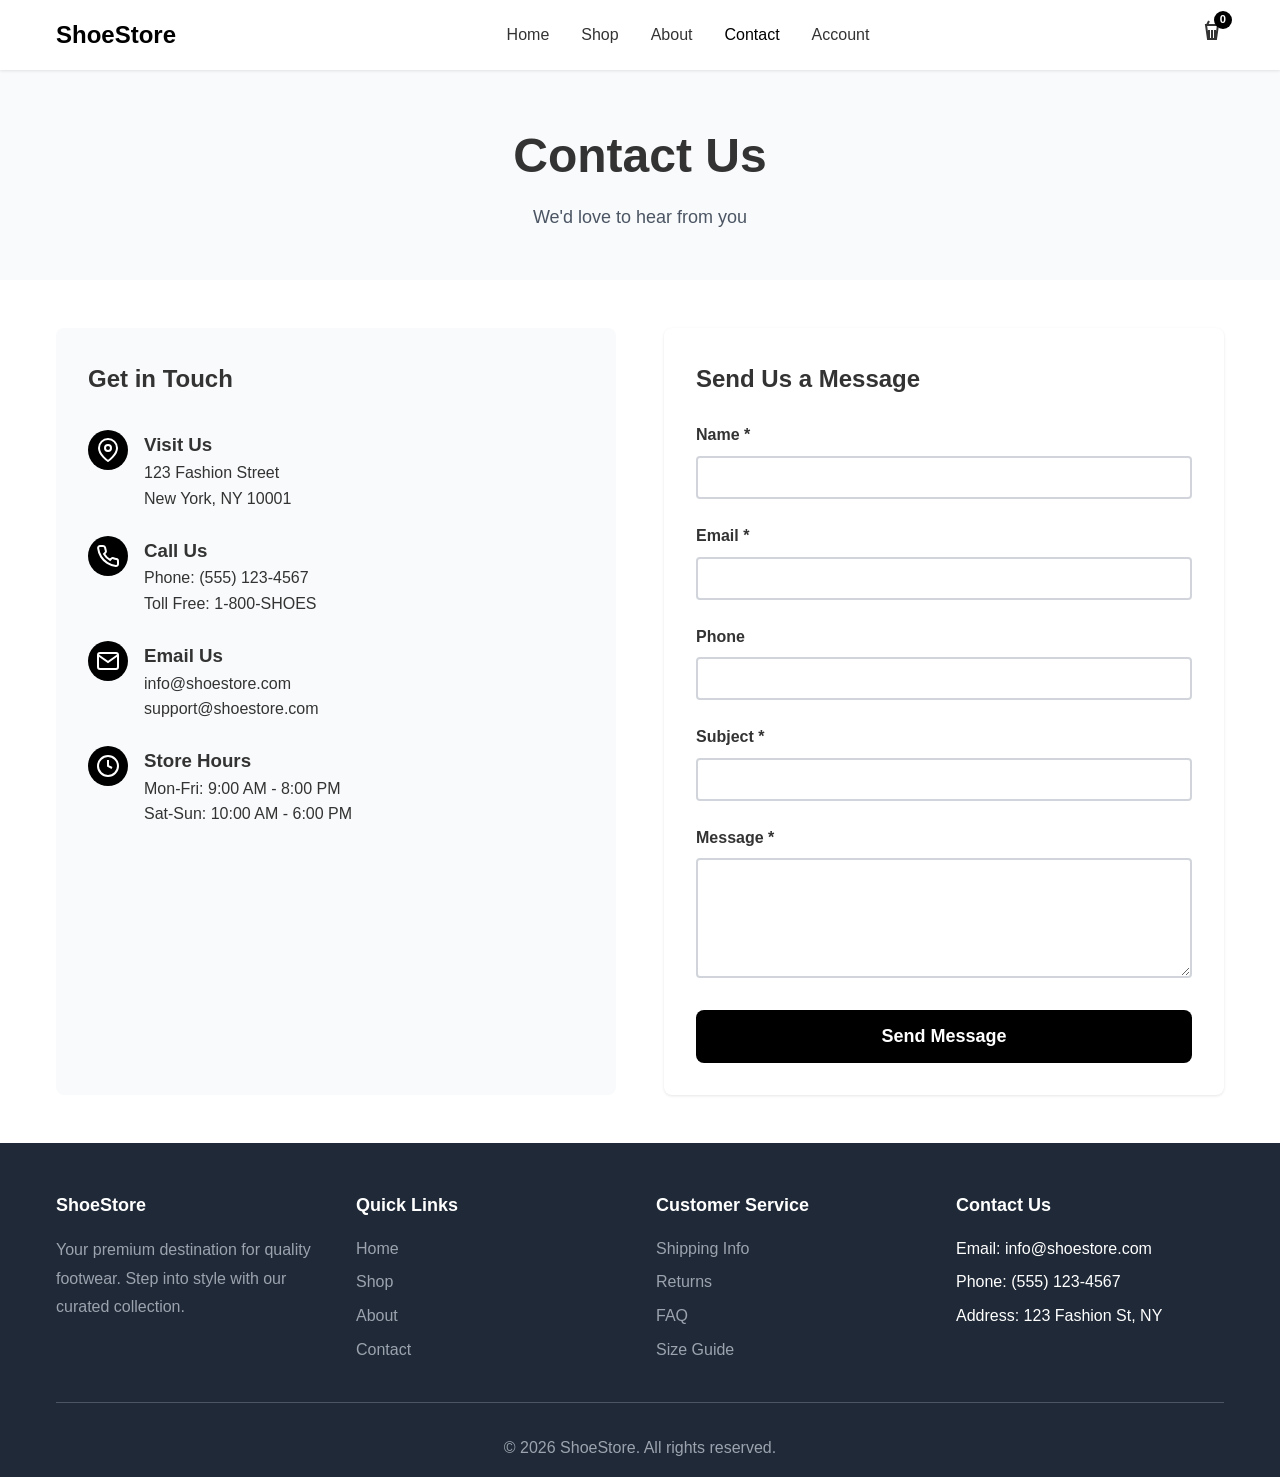
<file: Assignment_2/contact.html>
<!DOCTYPE html>
<html lang="en">
<head>
    <meta charset="UTF-8">
    <meta name="viewport" content="width=device-width, initial-scale=1.0">
    <title>Contact Us - ShoeStore</title>
    <link rel="stylesheet" href="styles.css">
</head>
<body>
    <!-- Header -->
    <header class="header">
        <div class="container">
            <nav class="nav">
                <div class="logo">ShoeStore</div>
                <ul class="nav-menu">
                    <li><a href="index.html">Home</a></li>
                    <li><a href="shop.html">Shop</a></li>
                    <li><a href="about.html">About</a></li>
                    <li><a href="contact.html" class="active">Contact</a></li>
                    <li><a href="account.html">Account</a></li>
                </ul>
                <div class="nav-actions">
                    <a href="cart.html" class="nav-icon">
                        <svg width="24" height="24" viewBox="0 0 24 24" fill="none" stroke="currentColor" stroke-width="2">
                            <path d="M9 2L7 6m10-4l2 4M6 6h12l-2 14H8L6 6zm6 5v8m-3-8v8m6-8v8"/>
                        </svg>
                        <span class="cart-badge">0</span>
                    </a>
                    <button class="mobile-menu-toggle">☰</button>
                </div>
            </nav>
        </div>
    </header>

    <!-- Page Header -->
    <section class="page-header">
        <div class="container">
            <h1>Contact Us</h1>
            <p>We'd love to hear from you</p>
        </div>
    </section>

    <!-- Contact Content -->
    <section class="contact-page">
        <div class="container">
            <div class="contact-grid">
                <!-- Contact Information -->
                <div class="contact-info">
                    <h2 style="margin-bottom: 2rem;">Get in Touch</h2>
                    
                    <div class="info-item">
                        <div class="info-icon">
                            <svg width="24" height="24" viewBox="0 0 24 24" fill="none" stroke="currentColor" stroke-width="2">
                                <path d="M21 10c0 7-9 13-9 13s-9-6-9-13a9 9 0 0 1 18 0z"/>
                                <circle cx="12" cy="10" r="3"/>
                            </svg>
                        </div>
                        <div>
                            <h3>Visit Us</h3>
                            <p>123 Fashion Street<br>New York, NY 10001</p>
                        </div>
                    </div>

                    <div class="info-item">
                        <div class="info-icon">
                            <svg width="24" height="24" viewBox="0 0 24 24" fill="none" stroke="currentColor" stroke-width="2">
                                <path d="M22 16.92v3a2 2 0 0 1-2.18 2 19.79 19.79 0 0 1-8.63-3.07 19.5 19.5 0 0 1-6-6 19.79 19.79 0 0 1-3.07-8.67A2 2 0 0 1 4.11 2h3a2 2 0 0 1 2 1.72 12.84 12.84 0 0 0 .7 2.81 2 2 0 0 1-.45 2.11L8.09 9.91a16 16 0 0 0 6 6l1.27-1.27a2 2 0 0 1 2.11-.45 12.84 12.84 0 0 0 2.81.7A2 2 0 0 1 22 16.92z"/>
                            </svg>
                        </div>
                        <div>
                            <h3>Call Us</h3>
                            <p>Phone: (555) 123-4567<br>Toll Free: 1-800-SHOES</p>
                        </div>
                    </div>

                    <div class="info-item">
                        <div class="info-icon">
                            <svg width="24" height="24" viewBox="0 0 24 24" fill="none" stroke="currentColor" stroke-width="2">
                                <path d="M4 4h16c1.1 0 2 .9 2 2v12c0 1.1-.9 2-2 2H4c-1.1 0-2-.9-2-2V6c0-1.1.9-2 2-2z"/>
                                <polyline points="22,6 12,13 2,6"/>
                            </svg>
                        </div>
                        <div>
                            <h3>Email Us</h3>
                            <p>info@shoestore.com<br>support@shoestore.com</p>
                        </div>
                    </div>

                    <div class="info-item">
                        <div class="info-icon">
                            <svg width="24" height="24" viewBox="0 0 24 24" fill="none" stroke="currentColor" stroke-width="2">
                                <circle cx="12" cy="12" r="10"/>
                                <polyline points="12 6 12 12 16 14"/>
                            </svg>
                        </div>
                        <div>
                            <h3>Store Hours</h3>
                            <p>Mon-Fri: 9:00 AM - 8:00 PM<br>Sat-Sun: 10:00 AM - 6:00 PM</p>
                        </div>
                    </div>
                </div>

                <!-- Contact Form -->
                <div class="contact-form">
                    <h2 style="margin-bottom: 1.5rem;">Send Us a Message</h2>
                    <form onsubmit="handleContactSubmit(event)">
                        <div class="form-group">
                            <label for="name">Name *</label>
                            <input type="text" id="name" required>
                        </div>

                        <div class="form-group">
                            <label for="email">Email *</label>
                            <input type="email" id="email" required>
                        </div>

                        <div class="form-group">
                            <label for="phone">Phone</label>
                            <input type="tel" id="phone">
                        </div>

                        <div class="form-group">
                            <label for="subject">Subject *</label>
                            <input type="text" id="subject" required>
                        </div>

                        <div class="form-group">
                            <label for="message">Message *</label>
                            <textarea id="message" required></textarea>
                        </div>

                        <button type="submit" class="submit-btn">Send Message</button>
                    </form>
                </div>
            </div>
        </div>
    </section>

    <!-- Footer -->
    <footer class="footer">
        <div class="container">
            <div class="footer-grid">
                <div class="footer-column">
                    <h4>ShoeStore</h4>
                    <p>Your premium destination for quality footwear. Step into style with our curated collection.</p>
                </div>
                <div class="footer-column">
                    <h4>Quick Links</h4>
                    <ul>
                        <li><a href="index.html">Home</a></li>
                        <li><a href="shop.html">Shop</a></li>
                        <li><a href="about.html">About</a></li>
                        <li><a href="contact.html">Contact</a></li>
                    </ul>
                </div>
                <div class="footer-column">
                    <h4>Customer Service</h4>
                    <ul>
                        <li><a href="#">Shipping Info</a></li>
                        <li><a href="#">Returns</a></li>
                        <li><a href="#">FAQ</a></li>
                        <li><a href="#">Size Guide</a></li>
                    </ul>
                </div>
                <div class="footer-column">
                    <h4>Contact Us</h4>
                    <ul>
                        <li>Email: info@shoestore.com</li>
                        <li>Phone: (555) 123-4567</li>
                        <li>Address: 123 Fashion St, NY</li>
                    </ul>
                </div>
            </div>
            <div class="footer-bottom">
                <p>&copy; 2026 ShoeStore. All rights reserved.</p>
            </div>
        </div>
    </footer>

    <script src="script.js"></script>
</body>
</html>
</file>
<file: Assignment_2/styles.css>
/* Reset and Base Styles */
* {
    margin: 0;
    padding: 0;
    box-sizing: border-box;
}

:root {
    --primary-color: #000000;
    --secondary-color: #ffffff;
    --gray-50: #f9fafb;
    --gray-100: #f3f4f6;
    --gray-200: #e5e7eb;
    --gray-300: #d1d5db;
    --gray-400: #9ca3af;
    --gray-600: #4b5563;
    --gray-800: #1f2937;
    --yellow-400: #fbbf24;
    --transition: all 0.3s ease;
}

body {
    font-family: -apple-system, BlinkMacSystemFont, 'Segoe UI', Roboto, 'Helvetica Neue', Arial, sans-serif;
    line-height: 1.6;
    color: #333;
}

.container {
    max-width: 1200px;
    margin: 0 auto;
    padding: 0 1rem;
}

/* Header and Navigation */
.header {
    background: white;
    box-shadow: 0 1px 3px rgba(0, 0, 0, 0.1);
    position: sticky;
    top: 0;
    z-index: 100;
}

.nav {
    display: flex;
    justify-content: space-between;
    align-items: center;
    padding: 1rem 0;
}

.logo {
    font-size: 1.5rem;
    font-weight: bold;
    color: var(--primary-color);
}

.nav-menu {
    display: flex;
    list-style: none;
    gap: 2rem;
}

.nav-menu a {
    text-decoration: none;
    color: #333;
    font-weight: 500;
    transition: var(--transition);
}

.nav-menu a:hover,
.nav-menu a.active {
    color: var(--primary-color);
}

.nav-actions {
    display: flex;
    align-items: center;
    gap: 1rem;
}

.nav-icon {
    position: relative;
    color: #333;
    text-decoration: none;
}

.cart-badge {
    position: absolute;
    top: -8px;
    right: -8px;
    background: var(--primary-color);
    color: white;
    border-radius: 50%;
    width: 18px;
    height: 18px;
    display: flex;
    align-items: center;
    justify-content: center;
    font-size: 0.7rem;
    font-weight: bold;
}

.mobile-menu-toggle {
    display: none;
    background: none;
    border: none;
    font-size: 1.5rem;
    cursor: pointer;
}

/* Hero Section */
.hero {
    position: relative;
    height: 600px;
    overflow: hidden;
}

.hero-image {
    width: 100%;
    height: 100%;
    object-fit: cover;
}

.hero-overlay {
    position: absolute;
    inset: 0;
    background: rgba(0, 0, 0, 0.4);
    display: flex;
    align-items: center;
    justify-content: center;
}

.hero-content {
    text-align: center;
    color: white;
    padding: 0 1rem;
    max-width: 800px;
}

.hero-content h1 {
    font-size: 3.5rem;
    margin-bottom: 1.5rem;
    font-weight: 700;
}

.hero-content p {
    font-size: 1.25rem;
    margin-bottom: 2rem;
    line-height: 1.8;
}

/* Buttons */
.btn {
    display: inline-flex;
    align-items: center;
    gap: 0.5rem;
    padding: 1rem 2rem;
    border-radius: 9999px;
    text-decoration: none;
    font-weight: 500;
    transition: var(--transition);
    border: none;
    cursor: pointer;
}

.btn-primary {
    background: white;
    color: var(--primary-color);
}

.btn-primary:hover {
    background: var(--gray-200);
}

.btn-secondary {
    background: var(--primary-color);
    color: white;
}

.btn-secondary:hover {
    background: var(--gray-800);
}

/* Features Section */
.features {
    padding: 4rem 0;
    background: white;
}

.features-grid {
    display: grid;
    grid-template-columns: repeat(auto-fit, minmax(250px, 1fr));
    gap: 2rem;
}

.feature-item {
    text-align: center;
}

.feature-icon {
    width: 4rem;
    height: 4rem;
    background: var(--gray-100);
    border-radius: 50%;
    display: flex;
    align-items: center;
    justify-content: center;
    margin: 0 auto 1rem;
}

.feature-item h3 {
    font-weight: 600;
    margin-bottom: 0.5rem;
}

.feature-item p {
    font-size: 0.875rem;
    color: var(--gray-600);
}

/* Featured Products Section */
.featured-products {
    padding: 4rem 0;
    background: var(--gray-50);
}

.section-header {
    text-align: center;
    margin-bottom: 3rem;
}

.section-header h2 {
    font-size: 2.5rem;
    margin-bottom: 1rem;
}

.section-header p {
    color: var(--gray-600);
    max-width: 800px;
    margin: 0 auto;
}

.products-grid {
    display: grid;
    grid-template-columns: repeat(auto-fit, minmax(280px, 1fr));
    gap: 2rem;
}

.product-card {
    background: white;
    border-radius: 0.5rem;
    overflow: hidden;
    box-shadow: 0 1px 3px rgba(0, 0, 0, 0.1);
    transition: var(--transition);
    text-decoration: none;
    color: inherit;
}

.product-card:hover {
    box-shadow: 0 10px 25px rgba(0, 0, 0, 0.15);
}

.product-image {
    aspect-ratio: 1;
    overflow: hidden;
    background: var(--gray-100);
}

.product-image img {
    width: 100%;
    height: 100%;
    object-fit: cover;
    transition: transform 0.3s ease;
}

.product-card:hover .product-image img {
    transform: scale(1.05);
}

.product-info {
    padding: 1rem;
}

.product-info h3 {
    font-weight: 600;
    margin-bottom: 0.25rem;
}

.product-category {
    font-size: 0.875rem;
    color: var(--gray-600);
    margin-bottom: 0.5rem;
}

.product-footer {
    display: flex;
    justify-content: space-between;
    align-items: center;
}

.product-price {
    font-weight: 600;
}

.product-rating {
    display: flex;
    align-items: center;
    gap: 0.25rem;
    font-size: 0.875rem;
}

.section-footer {
    text-align: center;
    margin-top: 3rem;
}

/* Banner Section */
.banner-section {
    padding: 4rem 0;
    background: white;
}

.banner-grid {
    display: grid;
    grid-template-columns: repeat(auto-fit, minmax(300px, 1fr));
    gap: 2rem;
}

.banner-card {
    position: relative;
    height: 320px;
    border-radius: 0.5rem;
    overflow: hidden;
}

.banner-card img {
    width: 100%;
    height: 100%;
    object-fit: cover;
    transition: transform 0.3s ease;
}

.banner-card:hover img {
    transform: scale(1.05);
}

.banner-overlay {
    position: absolute;
    inset: 0;
    background: rgba(0, 0, 0, 0.4);
    display: flex;
    align-items: center;
    justify-content: center;
}

.banner-content {
    text-align: center;
    color: white;
}

.banner-content h3 {
    font-size: 2rem;
    margin-bottom: 1rem;
}

/* Testimonials Section */
.testimonials {
    padding: 4rem 0;
    background: var(--gray-50);
}

.testimonials h2 {
    font-size: 2.5rem;
    text-align: center;
    margin-bottom: 3rem;
}

.testimonials-grid {
    display: grid;
    grid-template-columns: repeat(auto-fit, minmax(300px, 1fr));
    gap: 2rem;
}

.testimonial-card {
    background: white;
    padding: 1.5rem;
    border-radius: 0.5rem;
    box-shadow: 0 1px 3px rgba(0, 0, 0, 0.1);
}

.testimonial-stars {
    display: flex;
    gap: 0.25rem;
    margin-bottom: 1rem;
}

.testimonial-card p {
    color: var(--gray-600);
    margin-bottom: 1rem;
}

.testimonial-author {
    font-weight: 600;
    color: var(--primary-color) !important;
}

/* Footer */
.footer {
    background: var(--gray-800);
    color: white;
    padding: 3rem 0 1rem;
}

.footer-grid {
    display: grid;
    grid-template-columns: repeat(auto-fit, minmax(200px, 1fr));
    gap: 2rem;
    margin-bottom: 2rem;
}

.footer-column h4 {
    margin-bottom: 1rem;
    font-size: 1.125rem;
}

.footer-column ul {
    list-style: none;
}

.footer-column ul li {
    margin-bottom: 0.5rem;
}

.footer-column a {
    color: var(--gray-400);
    text-decoration: none;
    transition: var(--transition);
}

.footer-column a:hover {
    color: white;
}

.footer-column p {
    color: var(--gray-400);
    line-height: 1.8;
}

.footer-bottom {
    padding-top: 2rem;
    border-top: 1px solid var(--gray-600);
    text-align: center;
}

.footer-bottom p {
    color: var(--gray-400);
}

/* Shop Page Styles */
.page-header {
    background: var(--gray-50);
    padding: 3rem 0;
    text-align: center;
}

.page-header h1 {
    font-size: 3rem;
    margin-bottom: 0.5rem;
}

.page-header p {
    color: var(--gray-600);
    font-size: 1.125rem;
}

.shop-content {
    padding: 3rem 0;
}

.shop-layout {
    display: grid;
    grid-template-columns: 250px 1fr;
    gap: 2rem;
}

.filters {
    background: white;
    padding: 1.5rem;
    border-radius: 0.5rem;
    box-shadow: 0 1px 3px rgba(0, 0, 0, 0.1);
    height: fit-content;
    position: sticky;
    top: 100px;
}

.filter-group {
    margin-bottom: 2rem;
}

.filter-group h3 {
    font-size: 1.125rem;
    margin-bottom: 1rem;
}

.filter-options {
    display: flex;
    flex-direction: column;
    gap: 0.5rem;
}

.filter-option {
    display: flex;
    align-items: center;
    gap: 0.5rem;
    cursor: pointer;
}

.filter-option input {
    cursor: pointer;
}

/* Product Detail Page */
.product-detail {
    padding: 3rem 0;
}

.product-layout {
    display: grid;
    grid-template-columns: 1fr 1fr;
    gap: 3rem;
}

.product-gallery {
    display: flex;
    flex-direction: column;
    gap: 1rem;
}

.main-image {
    width: 100%;
    aspect-ratio: 1;
    border-radius: 0.5rem;
    overflow: hidden;
    background: var(--gray-100);
}

.main-image img {
    width: 100%;
    height: 100%;
    object-fit: cover;
}

.product-details h1 {
    font-size: 2.5rem;
    margin-bottom: 0.5rem;
}

.product-price-tag {
    font-size: 2rem;
    font-weight: 600;
    margin-bottom: 1rem;
}

.product-rating-detail {
    display: flex;
    align-items: center;
    gap: 0.5rem;
    margin-bottom: 1.5rem;
}

.product-description {
    margin-bottom: 2rem;
    line-height: 1.8;
    color: var(--gray-600);
}

.options-group {
    margin-bottom: 1.5rem;
}

.options-group label {
    display: block;
    font-weight: 600;
    margin-bottom: 0.5rem;
}

.size-options,
.color-options {
    display: flex;
    gap: 0.5rem;
    flex-wrap: wrap;
}

.size-btn,
.color-btn {
    padding: 0.5rem 1rem;
    border: 2px solid var(--gray-300);
    background: white;
    border-radius: 0.25rem;
    cursor: pointer;
    transition: var(--transition);
}

.size-btn:hover,
.color-btn:hover,
.size-btn.active,
.color-btn.active {
    border-color: var(--primary-color);
    background: var(--primary-color);
    color: white;
}

.quantity-selector {
    display: flex;
    gap: 0.5rem;
    margin-bottom: 1.5rem;
}

.quantity-btn {
    width: 40px;
    height: 40px;
    border: 2px solid var(--gray-300);
    background: white;
    border-radius: 0.25rem;
    cursor: pointer;
    font-size: 1.25rem;
}

.quantity-value {
    width: 60px;
    text-align: center;
    border: 2px solid var(--gray-300);
    border-radius: 0.25rem;
    font-size: 1.125rem;
    padding: 0.5rem;
}

.add-to-cart-btn {
    width: 100%;
    padding: 1rem;
    background: var(--primary-color);
    color: white;
    border: none;
    border-radius: 0.5rem;
    font-size: 1.125rem;
    font-weight: 600;
    cursor: pointer;
    transition: var(--transition);
}

.add-to-cart-btn:hover {
    background: var(--gray-800);
}

/* Cart Page */
.cart-page {
    padding: 3rem 0;
    min-height: 60vh;
}

.cart-layout {
    display: grid;
    grid-template-columns: 1fr 400px;
    gap: 2rem;
}

.cart-items {
    background: white;
    border-radius: 0.5rem;
    padding: 1.5rem;
    box-shadow: 0 1px 3px rgba(0, 0, 0, 0.1);
}

.cart-item {
    display: grid;
    grid-template-columns: 100px 1fr auto;
    gap: 1rem;
    padding: 1rem 0;
    border-bottom: 1px solid var(--gray-200);
}

.cart-item:last-child {
    border-bottom: none;
}

.cart-item-image {
    width: 100px;
    height: 100px;
    border-radius: 0.5rem;
    overflow: hidden;
    background: var(--gray-100);
}

.cart-item-image img {
    width: 100%;
    height: 100%;
    object-fit: cover;
}

.cart-item-details h3 {
    margin-bottom: 0.25rem;
}

.cart-item-details p {
    font-size: 0.875rem;
    color: var(--gray-600);
}

.cart-item-actions {
    display: flex;
    flex-direction: column;
    align-items: flex-end;
    justify-content: space-between;
}

.remove-btn {
    background: none;
    border: none;
    color: #dc2626;
    cursor: pointer;
    font-size: 0.875rem;
}

.cart-summary {
    background: white;
    border-radius: 0.5rem;
    padding: 1.5rem;
    box-shadow: 0 1px 3px rgba(0, 0, 0, 0.1);
    height: fit-content;
    position: sticky;
    top: 100px;
}

.summary-row {
    display: flex;
    justify-content: space-between;
    margin-bottom: 1rem;
    padding-bottom: 1rem;
    border-bottom: 1px solid var(--gray-200);
}

.summary-total {
    font-size: 1.5rem;
    font-weight: 600;
}

.checkout-btn {
    width: 100%;
    padding: 1rem;
    background: var(--primary-color);
    color: white;
    border: none;
    border-radius: 0.5rem;
    font-size: 1.125rem;
    font-weight: 600;
    cursor: pointer;
    text-decoration: none;
    display: block;
    text-align: center;
}

.empty-cart {
    text-align: center;
    padding: 4rem 0;
}

.empty-cart h2 {
    margin-bottom: 1rem;
}

/* Contact Page */
.contact-page {
    padding: 3rem 0;
}

.contact-grid {
    display: grid;
    grid-template-columns: 1fr 1fr;
    gap: 3rem;
}

.contact-info {
    background: var(--gray-50);
    padding: 2rem;
    border-radius: 0.5rem;
}

.info-item {
    display: flex;
    align-items: flex-start;
    gap: 1rem;
    margin-bottom: 1.5rem;
}

.info-icon {
    width: 40px;
    height: 40px;
    background: var(--primary-color);
    color: white;
    border-radius: 50%;
    display: flex;
    align-items: center;
    justify-content: center;
    flex-shrink: 0;
}

.contact-form {
    background: white;
    padding: 2rem;
    border-radius: 0.5rem;
    box-shadow: 0 1px 3px rgba(0, 0, 0, 0.1);
}

.form-group {
    margin-bottom: 1.5rem;
}

.form-group label {
    display: block;
    font-weight: 600;
    margin-bottom: 0.5rem;
}

.form-group input,
.form-group textarea {
    width: 100%;
    padding: 0.75rem;
    border: 2px solid var(--gray-300);
    border-radius: 0.25rem;
    font-family: inherit;
    transition: var(--transition);
}

.form-group input:focus,
.form-group textarea:focus {
    outline: none;
    border-color: var(--primary-color);
}

.form-group textarea {
    resize: vertical;
    min-height: 120px;
}

.submit-btn {
    width: 100%;
    padding: 1rem;
    background: var(--primary-color);
    color: white;
    border: none;
    border-radius: 0.5rem;
    font-size: 1.125rem;
    font-weight: 600;
    cursor: pointer;
    transition: var(--transition);
}

.submit-btn:hover {
    background: var(--gray-800);
}

/* About Page */
.about-page {
    padding: 3rem 0;
}

.about-hero {
    text-align: center;
    margin-bottom: 3rem;
}

.about-content {
    display: grid;
    grid-template-columns: 1fr 1fr;
    gap: 3rem;
    margin-bottom: 3rem;
}

.about-image {
    width: 100%;
    height: 400px;
    border-radius: 0.5rem;
    overflow: hidden;
}

.about-image img {
    width: 100%;
    height: 100%;
    object-fit: cover;
}

.about-text h2 {
    margin-bottom: 1rem;
}

.about-text p {
    line-height: 1.8;
    color: var(--gray-600);
    margin-bottom: 1rem;
}

.values-grid {
    display: grid;
    grid-template-columns: repeat(auto-fit, minmax(300px, 1fr));
    gap: 2rem;
}

.value-card {
    background: white;
    padding: 2rem;
    border-radius: 0.5rem;
    box-shadow: 0 1px 3px rgba(0, 0, 0, 0.1);
}

.value-card h3 {
    margin-bottom: 1rem;
}

/* Account Page */
.account-page {
    padding: 3rem 0;
}

.account-tabs {
    display: flex;
    gap: 1rem;
    margin-bottom: 2rem;
    border-bottom: 2px solid var(--gray-200);
}

.tab-btn {
    padding: 1rem 2rem;
    background: none;
    border: none;
    border-bottom: 2px solid transparent;
    font-size: 1rem;
    font-weight: 600;
    cursor: pointer;
    color: var(--gray-600);
    transition: var(--transition);
}

.tab-btn.active {
    color: var(--primary-color);
    border-bottom-color: var(--primary-color);
}

.tab-content {
    background: white;
    padding: 2rem;
    border-radius: 0.5rem;
    box-shadow: 0 1px 3px rgba(0, 0, 0, 0.1);
}

/* Responsive Design */
@media (max-width: 1024px) {
    .shop-layout {
        grid-template-columns: 1fr;
    }

    .filters {
        position: static;
    }
}

@media (max-width: 768px) {
    .hero-content h1 {
        font-size: 2.5rem;
    }

    .hero-content p {
        font-size: 1rem;
    }

    .nav-menu {
        display: none;
    }

    .mobile-menu-toggle {
        display: block;
    }

    .products-grid,
    .banner-grid,
    .testimonials-grid {
        grid-template-columns: 1fr;
    }

    .product-layout,
    .contact-grid,
    .about-content,
    .cart-layout {
        grid-template-columns: 1fr;
    }

    .cart-summary {
        position: static;
    }

    .section-header h2,
    .testimonials h2 {
        font-size: 2rem;
    }

    .footer-grid {
        grid-template-columns: 1fr;
    }
}

@media (max-width: 480px) {
    .hero {
        height: 400px;
    }

    .hero-content h1 {
        font-size: 2rem;
    }

    .features-grid {
        grid-template-columns: 1fr;
    }
}
</file>
